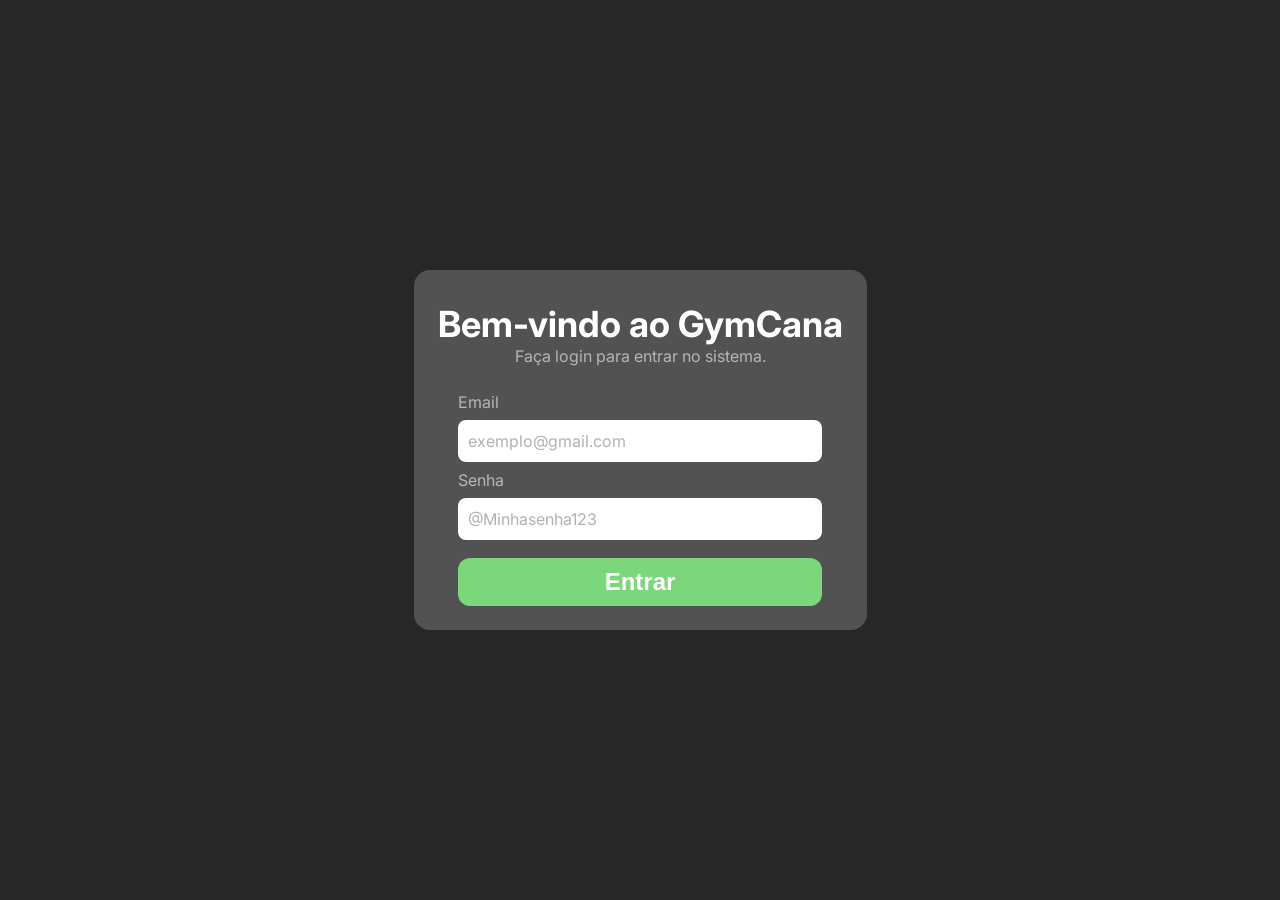
<file: index.html>
<!DOCTYPE html>
<html lang="pt-BR">

<head>
    <meta charset="UTF-8">
    <meta name="viewport" content="width=device-width, initial-scale=1.0">
    <link rel="stylesheet" href="style.css">
    <title>Login Page</title>
</head>

<body>
    <main>
        <div>
            <h1>Bem-vindo ao GymCana</h1>
            <p>Faça login para entrar no sistema.</p>
        </div>
        <form>
            <label for="email-input">Email</label>
            <input type="text" name="email-input" id="email-input" placeholder="exemplo@gmail.com" required>

            <label for="password-input">Senha</label>
            <input type="text" name="password-input" id="password-input" placeholder="@Minhasenha123" required>

            <button>Entrar</button>
        </form>
    </main>

    <script src="script.js"></script>

</body>

</html>
</file>
<file: style.css>
@import url('https://fonts.googleapis.com/css2?family=Inter:ital,opsz,wght@0,14..32,100..900;1,14..32,100..900&display=swap');

*{
    margin: 0;
    padding: 0;
    box-sizing: border-box;
}

body{
    height: 100vh;
    width: 100vw;
    display: flex;
    justify-content: center;
    align-items: center;
    background-color: #272727;
}

main{
    background-color: #525252;
    min-width: 30%;
    display: flex;
    gap: 12px;
    flex-direction: column;
    align-items: center;
    border-radius: 16px;
    padding: 24px;
}
div{
    text-align: center;
    font-family: 'Inter';
    margin-top: 8px;
    margin-bottom: 14px;
}
div h1{
    font-size: 36px;
    color: #ffffff;
    font-weight: bold;
}
div p{
    color: #b6b6b6;
}
form{
    display: flex;
    flex-direction: column;
    min-width: 90%;
    gap: 8px;
}

input{
    min-width: 95%;
    min-height: 42px;
    outline: none;
    border: solid transparent 2px;
    padding: 8px;
    border-radius: 8px;
    font-size: 16px;
    font-family: "Inter";
    color: #585858;
    transition: 0.25s ease-in-out;
}
input::placeholder{    color: #b1b1b1;}


input:hover{ 
    border-color: #5daf5d;
}
input:focus{ 
    border-color: #5daf5d;
}



label{
    color: #b6b6b6;
    font-size: 16px;
    font-family: "Inter";
}

button{
    margin-top: 10px;
    min-width: 60%;
    min-height: 48px;
    text-align: center;
    background-color: #7cd67c;
    font-size: 24px;
    font-weight: bolder;
    outline: none;
    border: solid transparent 1px;
    border-radius: 12px;
    color: white;
    cursor: pointer;
    transition: .25s ease-in-out;
}
button:hover{ 
    background-color: #5daf5d;
    scale: 1.025;
}

.card-home{
    background-color: #FFF;
    padding: 20px;
    border-radius: 5px;
    display: flex;
    flex-direction: column;
    gap: 10px;
    width: 250px;
    text-align: center;
}

#msg{
    color:#585858;
}

#exitButton {
    margin-top: 40px;
    font-weight: normal;
}
</file>
